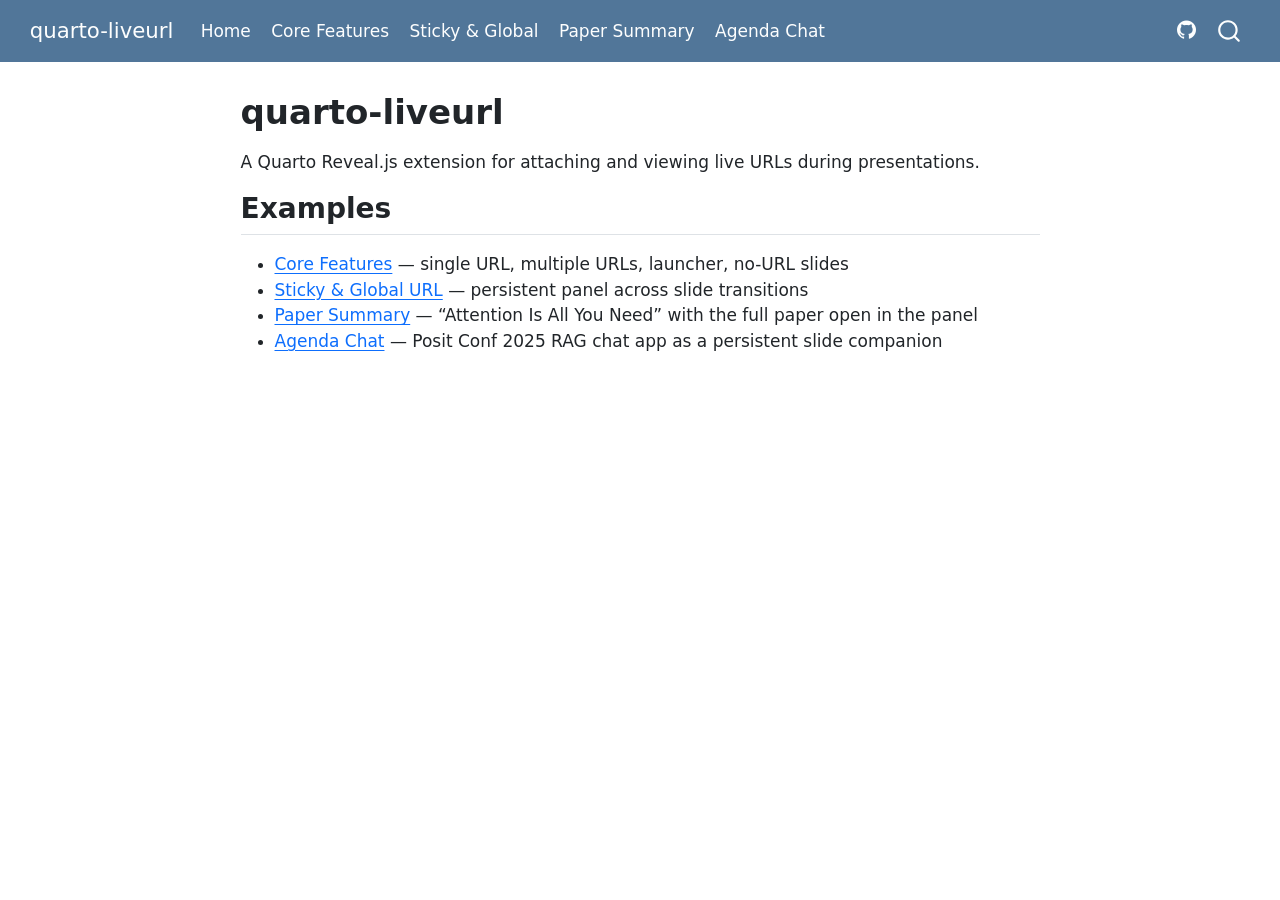
<file: index.html>
<!DOCTYPE html>
<html xmlns="http://www.w3.org/1999/xhtml" lang="en" xml:lang="en"><head>

<meta charset="utf-8">
<meta name="generator" content="quarto-1.7.25">

<meta name="viewport" content="width=device-width, initial-scale=1.0, user-scalable=yes">


<title>quarto-liveurl</title>
<style>
code{white-space: pre-wrap;}
span.smallcaps{font-variant: small-caps;}
div.columns{display: flex; gap: min(4vw, 1.5em);}
div.column{flex: auto; overflow-x: auto;}
div.hanging-indent{margin-left: 1.5em; text-indent: -1.5em;}
ul.task-list{list-style: none;}
ul.task-list li input[type="checkbox"] {
  width: 0.8em;
  margin: 0 0.8em 0.2em -1em; /* quarto-specific, see https://github.com/quarto-dev/quarto-cli/issues/4556 */ 
  vertical-align: middle;
}
</style>


<script src="site_libs/quarto-nav/quarto-nav.js"></script>
<script src="site_libs/quarto-nav/headroom.min.js"></script>
<script src="site_libs/clipboard/clipboard.min.js"></script>
<script src="site_libs/quarto-search/autocomplete.umd.js"></script>
<script src="site_libs/quarto-search/fuse.min.js"></script>
<script src="site_libs/quarto-search/quarto-search.js"></script>
<meta name="quarto:offset" content="./">
<script src="site_libs/quarto-html/quarto.js" type="module"></script>
<script src="site_libs/quarto-html/tabsets/tabsets.js" type="module"></script>
<script src="site_libs/quarto-html/popper.min.js"></script>
<script src="site_libs/quarto-html/tippy.umd.min.js"></script>
<script src="site_libs/quarto-html/anchor.min.js"></script>
<link href="site_libs/quarto-html/tippy.css" rel="stylesheet">
<link href="site_libs/quarto-html/quarto-syntax-highlighting-fe31d7bd2deb2a321418d01dba375a64.css" rel="stylesheet" id="quarto-text-highlighting-styles">
<script src="site_libs/bootstrap/bootstrap.min.js"></script>
<link href="site_libs/bootstrap/bootstrap-icons.css" rel="stylesheet">
<link href="site_libs/bootstrap/bootstrap-a14e3238c51140e99ccc48519b6ed9ce.min.css" rel="stylesheet" append-hash="true" id="quarto-bootstrap" data-mode="light">
<script id="quarto-search-options" type="application/json">{
  "location": "navbar",
  "copy-button": false,
  "collapse-after": 3,
  "panel-placement": "end",
  "type": "overlay",
  "limit": 50,
  "keyboard-shortcut": [
    "f",
    "/",
    "s"
  ],
  "show-item-context": false,
  "language": {
    "search-no-results-text": "No results",
    "search-matching-documents-text": "matching documents",
    "search-copy-link-title": "Copy link to search",
    "search-hide-matches-text": "Hide additional matches",
    "search-more-match-text": "more match in this document",
    "search-more-matches-text": "more matches in this document",
    "search-clear-button-title": "Clear",
    "search-text-placeholder": "",
    "search-detached-cancel-button-title": "Cancel",
    "search-submit-button-title": "Submit",
    "search-label": "Search"
  }
}</script>


</head>

<body class="nav-fixed fullcontent quarto-light">

<div id="quarto-search-results"></div>
  <header id="quarto-header" class="headroom fixed-top">
    <nav class="navbar navbar-expand-lg " data-bs-theme="dark">
      <div class="navbar-container container-fluid">
      <div class="navbar-brand-container mx-auto">
    <a class="navbar-brand" href="./index.html">
    <span class="navbar-title">quarto-liveurl</span>
    </a>
  </div>
            <div id="quarto-search" class="" title="Search"></div>
          <button class="navbar-toggler" type="button" data-bs-toggle="collapse" data-bs-target="#navbarCollapse" aria-controls="navbarCollapse" role="menu" aria-expanded="false" aria-label="Toggle navigation" onclick="if (window.quartoToggleHeadroom) { window.quartoToggleHeadroom(); }">
  <span class="navbar-toggler-icon"></span>
</button>
          <div class="collapse navbar-collapse" id="navbarCollapse">
            <ul class="navbar-nav navbar-nav-scroll me-auto">
  <li class="nav-item">
    <a class="nav-link active" href="./index.html" aria-current="page"> 
<span class="menu-text">Home</span></a>
  </li>  
  <li class="nav-item">
    <a class="nav-link" href="./example.html"> 
<span class="menu-text">Core Features</span></a>
  </li>  
  <li class="nav-item">
    <a class="nav-link" href="./example-sticky.html"> 
<span class="menu-text">Sticky &amp; Global</span></a>
  </li>  
  <li class="nav-item">
    <a class="nav-link" href="./example-paper.html"> 
<span class="menu-text">Paper Summary</span></a>
  </li>  
  <li class="nav-item">
    <a class="nav-link" href="./example-chat.html"> 
<span class="menu-text">Agenda Chat</span></a>
  </li>  
</ul>
            <ul class="navbar-nav navbar-nav-scroll ms-auto">
  <li class="nav-item compact">
    <a class="nav-link" href="https://github.com/parmsam/quarto-liveurl"> <i class="bi bi-github" role="img" aria-label="GitHub">
</i> 
<span class="menu-text"></span></a>
  </li>  
</ul>
          </div> <!-- /navcollapse -->
            <div class="quarto-navbar-tools">
</div>
      </div> <!-- /container-fluid -->
    </nav>
</header>
<!-- content -->
<div id="quarto-content" class="quarto-container page-columns page-rows-contents page-layout-article page-navbar">
<!-- sidebar -->
<!-- margin-sidebar -->
    
<!-- main -->
<main class="content" id="quarto-document-content">

<header id="title-block-header" class="quarto-title-block default">
<div class="quarto-title">
<h1 class="title">quarto-liveurl</h1>
</div>



<div class="quarto-title-meta">

    
  
    
  </div>
  


</header>


<p>A Quarto Reveal.js extension for attaching and viewing live URLs during presentations.</p>
<section id="examples" class="level2">
<h2 class="anchored" data-anchor-id="examples">Examples</h2>
<ul>
<li><a href="example.html" target="_blank" rel="noopener noreferrer">Core Features</a> — single URL, multiple URLs, launcher, no-URL slides</li>
<li><a href="example-sticky.html" target="_blank" rel="noopener noreferrer">Sticky &amp; Global URL</a> — persistent panel across slide transitions</li>
<li><a href="example-paper.html" target="_blank" rel="noopener noreferrer">Paper Summary</a> — “Attention Is All You Need” with the full paper open in the panel</li>
<li><a href="example-chat.html" target="_blank" rel="noopener noreferrer">Agenda Chat</a> — Posit Conf 2025 RAG chat app as a persistent slide companion</li>
</ul>


</section>

</main> <!-- /main -->
<script id="quarto-html-after-body" type="application/javascript">
  window.document.addEventListener("DOMContentLoaded", function (event) {
    const icon = "";
    const anchorJS = new window.AnchorJS();
    anchorJS.options = {
      placement: 'right',
      icon: icon
    };
    anchorJS.add('.anchored');
    const isCodeAnnotation = (el) => {
      for (const clz of el.classList) {
        if (clz.startsWith('code-annotation-')) {                     
          return true;
        }
      }
      return false;
    }
    const onCopySuccess = function(e) {
      // button target
      const button = e.trigger;
      // don't keep focus
      button.blur();
      // flash "checked"
      button.classList.add('code-copy-button-checked');
      var currentTitle = button.getAttribute("title");
      button.setAttribute("title", "Copied!");
      let tooltip;
      if (window.bootstrap) {
        button.setAttribute("data-bs-toggle", "tooltip");
        button.setAttribute("data-bs-placement", "left");
        button.setAttribute("data-bs-title", "Copied!");
        tooltip = new bootstrap.Tooltip(button, 
          { trigger: "manual", 
            customClass: "code-copy-button-tooltip",
            offset: [0, -8]});
        tooltip.show();    
      }
      setTimeout(function() {
        if (tooltip) {
          tooltip.hide();
          button.removeAttribute("data-bs-title");
          button.removeAttribute("data-bs-toggle");
          button.removeAttribute("data-bs-placement");
        }
        button.setAttribute("title", currentTitle);
        button.classList.remove('code-copy-button-checked');
      }, 1000);
      // clear code selection
      e.clearSelection();
    }
    const getTextToCopy = function(trigger) {
        const codeEl = trigger.previousElementSibling.cloneNode(true);
        for (const childEl of codeEl.children) {
          if (isCodeAnnotation(childEl)) {
            childEl.remove();
          }
        }
        return codeEl.innerText;
    }
    const clipboard = new window.ClipboardJS('.code-copy-button:not([data-in-quarto-modal])', {
      text: getTextToCopy
    });
    clipboard.on('success', onCopySuccess);
    if (window.document.getElementById('quarto-embedded-source-code-modal')) {
      const clipboardModal = new window.ClipboardJS('.code-copy-button[data-in-quarto-modal]', {
        text: getTextToCopy,
        container: window.document.getElementById('quarto-embedded-source-code-modal')
      });
      clipboardModal.on('success', onCopySuccess);
    }
      var localhostRegex = new RegExp(/^(?:http|https):\/\/localhost\:?[0-9]*\//);
      var mailtoRegex = new RegExp(/^mailto:/);
        var filterRegex = new RegExp("https:\/\/parmsam\.github\.io\/quarto-liveurl\/");
      var isInternal = (href) => {
          return filterRegex.test(href) || localhostRegex.test(href) || mailtoRegex.test(href);
      }
      // Inspect non-navigation links and adorn them if external
     var links = window.document.querySelectorAll('a[href]:not(.nav-link):not(.navbar-brand):not(.toc-action):not(.sidebar-link):not(.sidebar-item-toggle):not(.pagination-link):not(.no-external):not([aria-hidden]):not(.dropdown-item):not(.quarto-navigation-tool):not(.about-link)');
      for (var i=0; i<links.length; i++) {
        const link = links[i];
        if (!isInternal(link.href)) {
          // undo the damage that might have been done by quarto-nav.js in the case of
          // links that we want to consider external
          if (link.dataset.originalHref !== undefined) {
            link.href = link.dataset.originalHref;
          }
        }
      }
    function tippyHover(el, contentFn, onTriggerFn, onUntriggerFn) {
      const config = {
        allowHTML: true,
        maxWidth: 500,
        delay: 100,
        arrow: false,
        appendTo: function(el) {
            return el.parentElement;
        },
        interactive: true,
        interactiveBorder: 10,
        theme: 'quarto',
        placement: 'bottom-start',
      };
      if (contentFn) {
        config.content = contentFn;
      }
      if (onTriggerFn) {
        config.onTrigger = onTriggerFn;
      }
      if (onUntriggerFn) {
        config.onUntrigger = onUntriggerFn;
      }
      window.tippy(el, config); 
    }
    const noterefs = window.document.querySelectorAll('a[role="doc-noteref"]');
    for (var i=0; i<noterefs.length; i++) {
      const ref = noterefs[i];
      tippyHover(ref, function() {
        // use id or data attribute instead here
        let href = ref.getAttribute('data-footnote-href') || ref.getAttribute('href');
        try { href = new URL(href).hash; } catch {}
        const id = href.replace(/^#\/?/, "");
        const note = window.document.getElementById(id);
        if (note) {
          return note.innerHTML;
        } else {
          return "";
        }
      });
    }
    const xrefs = window.document.querySelectorAll('a.quarto-xref');
    const processXRef = (id, note) => {
      // Strip column container classes
      const stripColumnClz = (el) => {
        el.classList.remove("page-full", "page-columns");
        if (el.children) {
          for (const child of el.children) {
            stripColumnClz(child);
          }
        }
      }
      stripColumnClz(note)
      if (id === null || id.startsWith('sec-')) {
        // Special case sections, only their first couple elements
        const container = document.createElement("div");
        if (note.children && note.children.length > 2) {
          container.appendChild(note.children[0].cloneNode(true));
          for (let i = 1; i < note.children.length; i++) {
            const child = note.children[i];
            if (child.tagName === "P" && child.innerText === "") {
              continue;
            } else {
              container.appendChild(child.cloneNode(true));
              break;
            }
          }
          if (window.Quarto?.typesetMath) {
            window.Quarto.typesetMath(container);
          }
          return container.innerHTML
        } else {
          if (window.Quarto?.typesetMath) {
            window.Quarto.typesetMath(note);
          }
          return note.innerHTML;
        }
      } else {
        // Remove any anchor links if they are present
        const anchorLink = note.querySelector('a.anchorjs-link');
        if (anchorLink) {
          anchorLink.remove();
        }
        if (window.Quarto?.typesetMath) {
          window.Quarto.typesetMath(note);
        }
        if (note.classList.contains("callout")) {
          return note.outerHTML;
        } else {
          return note.innerHTML;
        }
      }
    }
    for (var i=0; i<xrefs.length; i++) {
      const xref = xrefs[i];
      tippyHover(xref, undefined, function(instance) {
        instance.disable();
        let url = xref.getAttribute('href');
        let hash = undefined; 
        if (url.startsWith('#')) {
          hash = url;
        } else {
          try { hash = new URL(url).hash; } catch {}
        }
        if (hash) {
          const id = hash.replace(/^#\/?/, "");
          const note = window.document.getElementById(id);
          if (note !== null) {
            try {
              const html = processXRef(id, note.cloneNode(true));
              instance.setContent(html);
            } finally {
              instance.enable();
              instance.show();
            }
          } else {
            // See if we can fetch this
            fetch(url.split('#')[0])
            .then(res => res.text())
            .then(html => {
              const parser = new DOMParser();
              const htmlDoc = parser.parseFromString(html, "text/html");
              const note = htmlDoc.getElementById(id);
              if (note !== null) {
                const html = processXRef(id, note);
                instance.setContent(html);
              } 
            }).finally(() => {
              instance.enable();
              instance.show();
            });
          }
        } else {
          // See if we can fetch a full url (with no hash to target)
          // This is a special case and we should probably do some content thinning / targeting
          fetch(url)
          .then(res => res.text())
          .then(html => {
            const parser = new DOMParser();
            const htmlDoc = parser.parseFromString(html, "text/html");
            const note = htmlDoc.querySelector('main.content');
            if (note !== null) {
              // This should only happen for chapter cross references
              // (since there is no id in the URL)
              // remove the first header
              if (note.children.length > 0 && note.children[0].tagName === "HEADER") {
                note.children[0].remove();
              }
              const html = processXRef(null, note);
              instance.setContent(html);
            } 
          }).finally(() => {
            instance.enable();
            instance.show();
          });
        }
      }, function(instance) {
      });
    }
        let selectedAnnoteEl;
        const selectorForAnnotation = ( cell, annotation) => {
          let cellAttr = 'data-code-cell="' + cell + '"';
          let lineAttr = 'data-code-annotation="' +  annotation + '"';
          const selector = 'span[' + cellAttr + '][' + lineAttr + ']';
          return selector;
        }
        const selectCodeLines = (annoteEl) => {
          const doc = window.document;
          const targetCell = annoteEl.getAttribute("data-target-cell");
          const targetAnnotation = annoteEl.getAttribute("data-target-annotation");
          const annoteSpan = window.document.querySelector(selectorForAnnotation(targetCell, targetAnnotation));
          const lines = annoteSpan.getAttribute("data-code-lines").split(",");
          const lineIds = lines.map((line) => {
            return targetCell + "-" + line;
          })
          let top = null;
          let height = null;
          let parent = null;
          if (lineIds.length > 0) {
              //compute the position of the single el (top and bottom and make a div)
              const el = window.document.getElementById(lineIds[0]);
              top = el.offsetTop;
              height = el.offsetHeight;
              parent = el.parentElement.parentElement;
            if (lineIds.length > 1) {
              const lastEl = window.document.getElementById(lineIds[lineIds.length - 1]);
              const bottom = lastEl.offsetTop + lastEl.offsetHeight;
              height = bottom - top;
            }
            if (top !== null && height !== null && parent !== null) {
              // cook up a div (if necessary) and position it 
              let div = window.document.getElementById("code-annotation-line-highlight");
              if (div === null) {
                div = window.document.createElement("div");
                div.setAttribute("id", "code-annotation-line-highlight");
                div.style.position = 'absolute';
                parent.appendChild(div);
              }
              div.style.top = top - 2 + "px";
              div.style.height = height + 4 + "px";
              div.style.left = 0;
              let gutterDiv = window.document.getElementById("code-annotation-line-highlight-gutter");
              if (gutterDiv === null) {
                gutterDiv = window.document.createElement("div");
                gutterDiv.setAttribute("id", "code-annotation-line-highlight-gutter");
                gutterDiv.style.position = 'absolute';
                const codeCell = window.document.getElementById(targetCell);
                const gutter = codeCell.querySelector('.code-annotation-gutter');
                gutter.appendChild(gutterDiv);
              }
              gutterDiv.style.top = top - 2 + "px";
              gutterDiv.style.height = height + 4 + "px";
            }
            selectedAnnoteEl = annoteEl;
          }
        };
        const unselectCodeLines = () => {
          const elementsIds = ["code-annotation-line-highlight", "code-annotation-line-highlight-gutter"];
          elementsIds.forEach((elId) => {
            const div = window.document.getElementById(elId);
            if (div) {
              div.remove();
            }
          });
          selectedAnnoteEl = undefined;
        };
          // Handle positioning of the toggle
      window.addEventListener(
        "resize",
        throttle(() => {
          elRect = undefined;
          if (selectedAnnoteEl) {
            selectCodeLines(selectedAnnoteEl);
          }
        }, 10)
      );
      function throttle(fn, ms) {
      let throttle = false;
      let timer;
        return (...args) => {
          if(!throttle) { // first call gets through
              fn.apply(this, args);
              throttle = true;
          } else { // all the others get throttled
              if(timer) clearTimeout(timer); // cancel #2
              timer = setTimeout(() => {
                fn.apply(this, args);
                timer = throttle = false;
              }, ms);
          }
        };
      }
        // Attach click handler to the DT
        const annoteDls = window.document.querySelectorAll('dt[data-target-cell]');
        for (const annoteDlNode of annoteDls) {
          annoteDlNode.addEventListener('click', (event) => {
            const clickedEl = event.target;
            if (clickedEl !== selectedAnnoteEl) {
              unselectCodeLines();
              const activeEl = window.document.querySelector('dt[data-target-cell].code-annotation-active');
              if (activeEl) {
                activeEl.classList.remove('code-annotation-active');
              }
              selectCodeLines(clickedEl);
              clickedEl.classList.add('code-annotation-active');
            } else {
              // Unselect the line
              unselectCodeLines();
              clickedEl.classList.remove('code-annotation-active');
            }
          });
        }
    const findCites = (el) => {
      const parentEl = el.parentElement;
      if (parentEl) {
        const cites = parentEl.dataset.cites;
        if (cites) {
          return {
            el,
            cites: cites.split(' ')
          };
        } else {
          return findCites(el.parentElement)
        }
      } else {
        return undefined;
      }
    };
    var bibliorefs = window.document.querySelectorAll('a[role="doc-biblioref"]');
    for (var i=0; i<bibliorefs.length; i++) {
      const ref = bibliorefs[i];
      const citeInfo = findCites(ref);
      if (citeInfo) {
        tippyHover(citeInfo.el, function() {
          var popup = window.document.createElement('div');
          citeInfo.cites.forEach(function(cite) {
            var citeDiv = window.document.createElement('div');
            citeDiv.classList.add('hanging-indent');
            citeDiv.classList.add('csl-entry');
            var biblioDiv = window.document.getElementById('ref-' + cite);
            if (biblioDiv) {
              citeDiv.innerHTML = biblioDiv.innerHTML;
            }
            popup.appendChild(citeDiv);
          });
          return popup.innerHTML;
        });
      }
    }
  });
  </script>
</div> <!-- /content -->




</body></html>
</file>
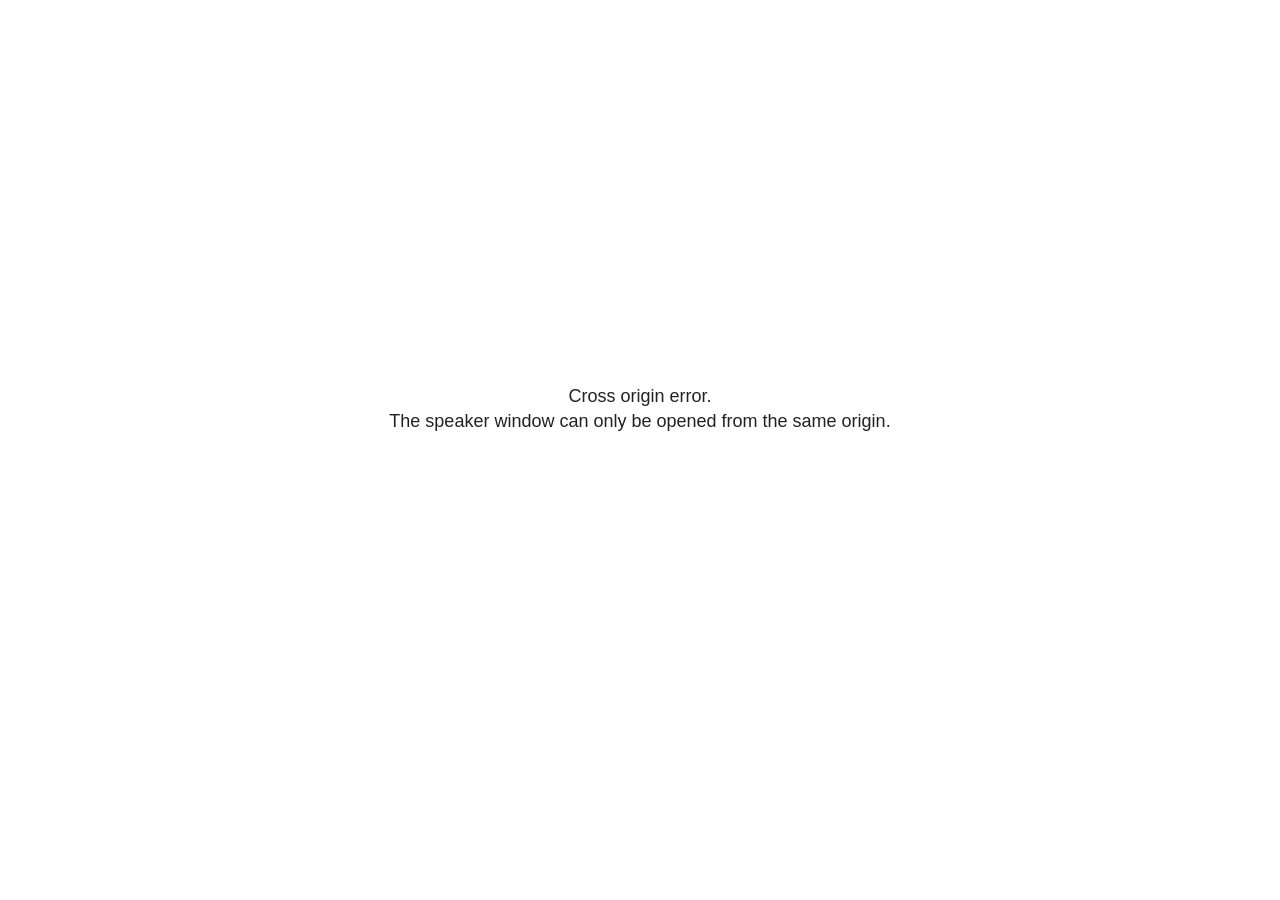
<file: site_libs/revealjs/plugin/notes/speaker-view.html>
<!--
	NOTE: You need to build the notes plugin after making changes to this file.
-->
<html lang="en">
	<head>
		<meta charset="utf-8">

		<title>reveal.js - Speaker View</title>

		<style>
			body {
				font-family: Helvetica;
				font-size: 18px;
			}

			#current-slide,
			#upcoming-slide,
			#speaker-controls {
				padding: 6px;
				box-sizing: border-box;
				-moz-box-sizing: border-box;
			}

			#current-slide iframe,
			#upcoming-slide iframe {
				width: 100%;
				height: 100%;
				border: 1px solid #ddd;
			}

			#current-slide .label,
			#upcoming-slide .label {
				position: absolute;
				top: 10px;
				left: 10px;
				z-index: 2;
			}

			#connection-status {
				position: absolute;
				top: 0;
				left: 0;
				width: 100%;
				height: 100%;
				z-index: 20;
				padding: 30% 20% 20% 20%;
				font-size: 18px;
				color: #222;
				background: #fff;
				text-align: center;
				box-sizing: border-box;
				line-height: 1.4;
			}

			.overlay-element {
				height: 34px;
				line-height: 34px;
				padding: 0 10px;
				text-shadow: none;
				background: rgba( 220, 220, 220, 0.8 );
				color: #222;
				font-size: 14px;
			}

			.overlay-element.interactive:hover {
				background: rgba( 220, 220, 220, 1 );
			}

			#current-slide {
				position: absolute;
				width: 60%;
				height: 100%;
				top: 0;
				left: 0;
				padding-right: 0;
			}

			#upcoming-slide {
				position: absolute;
				width: 40%;
				height: 40%;
				right: 0;
				top: 0;
			}

			/* Speaker controls */
			#speaker-controls {
				position: absolute;
				top: 40%;
				right: 0;
				width: 40%;
				height: 60%;
				overflow: auto;
				font-size: 18px;
			}

				.speaker-controls-time.hidden,
				.speaker-controls-notes.hidden {
					display: none;
				}

				.speaker-controls-time .label,
				.speaker-controls-pace .label,
				.speaker-controls-notes .label {
					text-transform: uppercase;
					font-weight: normal;
					font-size: 0.66em;
					color: #666;
					margin: 0;
				}

				.speaker-controls-time, .speaker-controls-pace {
					border-bottom: 1px solid rgba( 200, 200, 200, 0.5 );
					margin-bottom: 10px;
					padding: 10px 16px;
					padding-bottom: 20px;
					cursor: pointer;
				}

				.speaker-controls-time .reset-button {
					opacity: 0;
					float: right;
					color: #666;
					text-decoration: none;
				}
				.speaker-controls-time:hover .reset-button {
					opacity: 1;
				}

				.speaker-controls-time .timer,
				.speaker-controls-time .clock {
					width: 50%;
				}

				.speaker-controls-time .timer,
				.speaker-controls-time .clock,
				.speaker-controls-time .pacing .hours-value,
				.speaker-controls-time .pacing .minutes-value,
				.speaker-controls-time .pacing .seconds-value {
					font-size: 1.9em;
				}

				.speaker-controls-time .timer {
					float: left;
				}

				.speaker-controls-time .clock {
					float: right;
					text-align: right;
				}

				.speaker-controls-time span.mute {
					opacity: 0.3;
				}

				.speaker-controls-time .pacing-title {
					margin-top: 5px;
				}

				.speaker-controls-time .pacing.ahead {
					color: blue;
				}

				.speaker-controls-time .pacing.on-track {
					color: green;
				}

				.speaker-controls-time .pacing.behind {
					color: red;
				}

				.speaker-controls-notes {
					padding: 10px 16px;
				}

				.speaker-controls-notes .value {
					margin-top: 5px;
					line-height: 1.4;
					font-size: 1.2em;
				}

			/* Layout selector */
			#speaker-layout {
				position: absolute;
				top: 10px;
				right: 10px;
				color: #222;
				z-index: 10;
			}
				#speaker-layout select {
					position: absolute;
					width: 100%;
					height: 100%;
					top: 0;
					left: 0;
					border: 0;
					box-shadow: 0;
					cursor: pointer;
					opacity: 0;

					font-size: 1em;
					background-color: transparent;

					-moz-appearance: none;
					-webkit-appearance: none;
					-webkit-tap-highlight-color: rgba(0, 0, 0, 0);
				}

				#speaker-layout select:focus {
					outline: none;
					box-shadow: none;
				}

			.clear {
				clear: both;
			}

			/* Speaker layout: Wide */
			body[data-speaker-layout="wide"] #current-slide,
			body[data-speaker-layout="wide"] #upcoming-slide {
				width: 50%;
				height: 45%;
				padding: 6px;
			}

			body[data-speaker-layout="wide"] #current-slide {
				top: 0;
				left: 0;
			}

			body[data-speaker-layout="wide"] #upcoming-slide {
				top: 0;
				left: 50%;
			}

			body[data-speaker-layout="wide"] #speaker-controls {
				top: 45%;
				left: 0;
				width: 100%;
				height: 50%;
				font-size: 1.25em;
			}

			/* Speaker layout: Tall */
			body[data-speaker-layout="tall"] #current-slide,
			body[data-speaker-layout="tall"] #upcoming-slide {
				width: 45%;
				height: 50%;
				padding: 6px;
			}

			body[data-speaker-layout="tall"] #current-slide {
				top: 0;
				left: 0;
			}

			body[data-speaker-layout="tall"] #upcoming-slide {
				top: 50%;
				left: 0;
			}

			body[data-speaker-layout="tall"] #speaker-controls {
				padding-top: 40px;
				top: 0;
				left: 45%;
				width: 55%;
				height: 100%;
				font-size: 1.25em;
			}

			/* Speaker layout: Notes only */
			body[data-speaker-layout="notes-only"] #current-slide,
			body[data-speaker-layout="notes-only"] #upcoming-slide {
				display: none;
			}

			body[data-speaker-layout="notes-only"] #speaker-controls {
				padding-top: 40px;
				top: 0;
				left: 0;
				width: 100%;
				height: 100%;
				font-size: 1.25em;
			}

			@media screen and (max-width: 1080px) {
				body[data-speaker-layout="default"] #speaker-controls {
					font-size: 16px;
				}
			}

			@media screen and (max-width: 900px) {
				body[data-speaker-layout="default"] #speaker-controls {
					font-size: 14px;
				}
			}

			@media screen and (max-width: 800px) {
				body[data-speaker-layout="default"] #speaker-controls {
					font-size: 12px;
				}
			}

		</style>
	</head>

	<body>

		<div id="connection-status">Loading speaker view...</div>

		<div id="current-slide"></div>
		<div id="upcoming-slide"><span class="overlay-element label">Upcoming</span></div>
		<div id="speaker-controls">
			<div class="speaker-controls-time">
				<h4 class="label">Time <span class="reset-button">Click to Reset</span></h4>
				<div class="clock">
					<span class="clock-value">0:00 AM</span>
				</div>
				<div class="timer">
					<span class="hours-value">00</span><span class="minutes-value">:00</span><span class="seconds-value">:00</span>
				</div>
				<div class="clear"></div>

				<h4 class="label pacing-title" style="display: none">Pacing – Time to finish current slide</h4>
				<div class="pacing" style="display: none">
					<span class="hours-value">00</span><span class="minutes-value">:00</span><span class="seconds-value">:00</span>
				</div>
			</div>

			<div class="speaker-controls-notes hidden">
				<h4 class="label">Notes</h4>
				<div class="value"></div>
			</div>
		</div>
		<div id="speaker-layout" class="overlay-element interactive">
			<span class="speaker-layout-label"></span>
			<select class="speaker-layout-dropdown"></select>
		</div>

		<script>

			(function() {

				var notes,
					notesValue,
					currentState,
					currentSlide,
					upcomingSlide,
					layoutLabel,
					layoutDropdown,
					pendingCalls = {},
					lastRevealApiCallId = 0,
					connected = false

				var connectionStatus = document.querySelector( '#connection-status' );

				var SPEAKER_LAYOUTS = {
					'default': 'Default',
					'wide': 'Wide',
					'tall': 'Tall',
					'notes-only': 'Notes only'
				};

				setupLayout();

				let openerOrigin;

				try {
					openerOrigin = window.opener.location.origin;
				}
				catch ( error ) { console.warn( error ) }

				// In order to prevent XSS, the speaker view will only run if its
				// opener has the same origin as itself
				if( window.location.origin !== openerOrigin ) {
					connectionStatus.innerHTML = 'Cross origin error.<br>The speaker window can only be opened from the same origin.';
					return;
				}

				var connectionTimeout = setTimeout( function() {
					connectionStatus.innerHTML = 'Error connecting to main window.<br>Please try closing and reopening the speaker view.';
				}, 5000 );

				window.addEventListener( 'message', function( event ) {

					// Validate the origin of all messages to avoid parsing messages
					// that aren't meant for us. Ignore when running off file:// so
					// that the speaker view continues to work without a web server.
					if( window.location.origin !== event.origin && window.location.origin !== 'file://' ) {
						return
					}

					clearTimeout( connectionTimeout );
					connectionStatus.style.display = 'none';

					var data = JSON.parse( event.data );

					// The overview mode is only useful to the reveal.js instance
					// where navigation occurs so we don't sync it
					if( data.state ) delete data.state.overview;

					// Messages sent by the notes plugin inside of the main window
					if( data && data.namespace === 'reveal-notes' ) {
						if( data.type === 'connect' ) {
							handleConnectMessage( data );
						}
						else if( data.type === 'state' ) {
							handleStateMessage( data );
						}
						else if( data.type === 'return' ) {
							pendingCalls[data.callId](data.result);
							delete pendingCalls[data.callId];
						}
					}
					// Messages sent by the reveal.js inside of the current slide preview
					else if( data && data.namespace === 'reveal' ) {
						if( /ready/.test( data.eventName ) ) {
							// Send a message back to notify that the handshake is complete
							window.opener.postMessage( JSON.stringify({ namespace: 'reveal-notes', type: 'connected'} ), '*' );
						}
						else if( /slidechanged|fragmentshown|fragmenthidden|paused|resumed/.test( data.eventName ) && currentState !== JSON.stringify( data.state ) ) {

							dispatchStateToMainWindow( data.state );

						}
					}

				} );

				/**
				 * Updates the presentation in the main window to match the state
				 * of the presentation in the notes window.
				 */
				const dispatchStateToMainWindow = debounce(( state ) => {
					window.opener.postMessage( JSON.stringify({ method: 'setState', args: [ state ]} ), '*' );
				}, 500);

				/**
				 * Asynchronously calls the Reveal.js API of the main frame.
				 */
				function callRevealApi( methodName, methodArguments, callback ) {

					var callId = ++lastRevealApiCallId;
					pendingCalls[callId] = callback;
					window.opener.postMessage( JSON.stringify( {
						namespace: 'reveal-notes',
						type: 'call',
						callId: callId,
						methodName: methodName,
						arguments: methodArguments
					} ), '*' );

				}

				/**
				 * Called when the main window is trying to establish a
				 * connection.
				 */
				function handleConnectMessage( data ) {

					if( connected === false ) {
						connected = true;

						setupIframes( data );
						setupKeyboard();
						setupNotes();
						setupTimer();
						setupHeartbeat();
					}

				}

				/**
				 * Called when the main window sends an updated state.
				 */
				function handleStateMessage( data ) {

					// Store the most recently set state to avoid circular loops
					// applying the same state
					currentState = JSON.stringify( data.state );

					// No need for updating the notes in case of fragment changes
					if ( data.notes ) {
						notes.classList.remove( 'hidden' );
						notesValue.style.whiteSpace = data.whitespace;
						if( data.markdown ) {
							notesValue.innerHTML = marked( data.notes );
						}
						else {
							notesValue.innerHTML = data.notes;
						}
					}
					else {
						notes.classList.add( 'hidden' );
					}

					// Update the note slides
					currentSlide.contentWindow.postMessage( JSON.stringify({ method: 'setState', args: [ data.state ] }), '*' );
					upcomingSlide.contentWindow.postMessage( JSON.stringify({ method: 'setState', args: [ data.state ] }), '*' );
					upcomingSlide.contentWindow.postMessage( JSON.stringify({ method: 'next' }), '*' );

				}

				// Limit to max one state update per X ms
				handleStateMessage = debounce( handleStateMessage, 200 );

				/**
				 * Forward keyboard events to the current slide window.
				 * This enables keyboard events to work even if focus
				 * isn't set on the current slide iframe.
				 *
				 * Block F5 default handling, it reloads and disconnects
				 * the speaker notes window.
				 */
				function setupKeyboard() {

					document.addEventListener( 'keydown', function( event ) {
						if( event.keyCode === 116 || ( event.metaKey && event.keyCode === 82 ) ) {
							event.preventDefault();
							return false;
						}
						currentSlide.contentWindow.postMessage( JSON.stringify({ method: 'triggerKey', args: [ event.keyCode ] }), '*' );
					} );

				}

				/**
				 * Creates the preview iframes.
				 */
				function setupIframes( data ) {

					var params = [
						'receiver',
						'progress=false',
						'history=false',
						'transition=none',
						'autoSlide=0',
						'backgroundTransition=none'
					].join( '&' );

					var urlSeparator = /\?/.test(data.url) ? '&' : '?';
					var hash = '#/' + data.state.indexh + '/' + data.state.indexv;
					var currentURL = data.url + urlSeparator + params + '&scrollActivationWidth=false&postMessageEvents=true' + hash;
					var upcomingURL = data.url + urlSeparator + params + '&scrollActivationWidth=false&controls=false' + hash;

					currentSlide = document.createElement( 'iframe' );
					currentSlide.setAttribute( 'width', 1280 );
					currentSlide.setAttribute( 'height', 1024 );
					currentSlide.setAttribute( 'src', currentURL );
					document.querySelector( '#current-slide' ).appendChild( currentSlide );

					upcomingSlide = document.createElement( 'iframe' );
					upcomingSlide.setAttribute( 'width', 640 );
					upcomingSlide.setAttribute( 'height', 512 );
					upcomingSlide.setAttribute( 'src', upcomingURL );
					document.querySelector( '#upcoming-slide' ).appendChild( upcomingSlide );

				}

				/**
				 * Setup the notes UI.
				 */
				function setupNotes() {

					notes = document.querySelector( '.speaker-controls-notes' );
					notesValue = document.querySelector( '.speaker-controls-notes .value' );

				}

				/**
				 * We send out a heartbeat at all times to ensure we can
				 * reconnect with the main presentation window after reloads.
				 */
				function setupHeartbeat() {

					setInterval( () => {
						window.opener.postMessage( JSON.stringify({ namespace: 'reveal-notes', type: 'heartbeat'} ), '*' );
					}, 1000 );

				}

				function getTimings( callback ) {

					callRevealApi( 'getSlidesAttributes', [], function ( slideAttributes ) {
						callRevealApi( 'getConfig', [], function ( config ) {
							var totalTime = config.totalTime;
							var minTimePerSlide = config.minimumTimePerSlide || 0;
							var defaultTiming = config.defaultTiming;
							if ((defaultTiming == null) && (totalTime == null)) {
								callback(null);
								return;
							}
							// Setting totalTime overrides defaultTiming
							if (totalTime) {
								defaultTiming = 0;
							}
							var timings = [];
							for ( var i in slideAttributes ) {
								var slide = slideAttributes[ i ];
								var timing = defaultTiming;
								if( slide.hasOwnProperty( 'data-timing' )) {
									var t = slide[ 'data-timing' ];
									timing = parseInt(t);
									if( isNaN(timing) ) {
										console.warn("Could not parse timing '" + t + "' of slide " + i + "; using default of " + defaultTiming);
										timing = defaultTiming;
									}
								}
								timings.push(timing);
							}
							if ( totalTime ) {
								// After we've allocated time to individual slides, we summarize it and
								// subtract it from the total time
								var remainingTime = totalTime - timings.reduce( function(a, b) { return a + b; }, 0 );
								// The remaining time is divided by the number of slides that have 0 seconds
								// allocated at the moment, giving the average time-per-slide on the remaining slides
								var remainingSlides = (timings.filter( function(x) { return x == 0 }) ).length
								var timePerSlide = Math.round( remainingTime / remainingSlides, 0 )
								// And now we replace every zero-value timing with that average
								timings = timings.map( function(x) { return (x==0 ? timePerSlide : x) } );
							}
							var slidesUnderMinimum = timings.filter( function(x) { return (x < minTimePerSlide) } ).length
							if ( slidesUnderMinimum ) {
								message = "The pacing time for " + slidesUnderMinimum + " slide(s) is under the configured minimum of " + minTimePerSlide + " seconds. Check the data-timing attribute on individual slides, or consider increasing the totalTime or minimumTimePerSlide configuration options (or removing some slides).";
								alert(message);
							}
							callback( timings );
						} );
					} );

				}

				/**
				 * Return the number of seconds allocated for presenting
				 * all slides up to and including this one.
				 */
				function getTimeAllocated( timings, callback ) {

					callRevealApi( 'getSlidePastCount', [], function ( currentSlide ) {
						var allocated = 0;
						for (var i in timings.slice(0, currentSlide + 1)) {
							allocated += timings[i];
						}
						callback( allocated );
					} );

				}

				/**
				 * Create the timer and clock and start updating them
				 * at an interval.
				 */
				function setupTimer() {

					var start = new Date(),
					timeEl = document.querySelector( '.speaker-controls-time' ),
					clockEl = timeEl.querySelector( '.clock-value' ),
					hoursEl = timeEl.querySelector( '.hours-value' ),
					minutesEl = timeEl.querySelector( '.minutes-value' ),
					secondsEl = timeEl.querySelector( '.seconds-value' ),
					pacingTitleEl = timeEl.querySelector( '.pacing-title' ),
					pacingEl = timeEl.querySelector( '.pacing' ),
					pacingHoursEl = pacingEl.querySelector( '.hours-value' ),
					pacingMinutesEl = pacingEl.querySelector( '.minutes-value' ),
					pacingSecondsEl = pacingEl.querySelector( '.seconds-value' );

					var timings = null;
					getTimings( function ( _timings ) {

						timings = _timings;
						if (_timings !== null) {
							pacingTitleEl.style.removeProperty('display');
							pacingEl.style.removeProperty('display');
						}

						// Update once directly
						_updateTimer();

						// Then update every second
						setInterval( _updateTimer, 1000 );

					} );


					function _resetTimer() {

						if (timings == null) {
							start = new Date();
							_updateTimer();
						}
						else {
							// Reset timer to beginning of current slide
							getTimeAllocated( timings, function ( slideEndTimingSeconds ) {
								var slideEndTiming = slideEndTimingSeconds * 1000;
								callRevealApi( 'getSlidePastCount', [], function ( currentSlide ) {
									var currentSlideTiming = timings[currentSlide] * 1000;
									var previousSlidesTiming = slideEndTiming - currentSlideTiming;
									var now = new Date();
									start = new Date(now.getTime() - previousSlidesTiming);
									_updateTimer();
								} );
							} );
						}

					}

					timeEl.addEventListener( 'click', function() {
						_resetTimer();
						return false;
					} );

					function _displayTime( hrEl, minEl, secEl, time) {

						var sign = Math.sign(time) == -1 ? "-" : "";
						time = Math.abs(Math.round(time / 1000));
						var seconds = time % 60;
						var minutes = Math.floor( time / 60 ) % 60 ;
						var hours = Math.floor( time / ( 60 * 60 )) ;
						hrEl.innerHTML = sign + zeroPadInteger( hours );
						if (hours == 0) {
							hrEl.classList.add( 'mute' );
						}
						else {
							hrEl.classList.remove( 'mute' );
						}
						minEl.innerHTML = ':' + zeroPadInteger( minutes );
						if (hours == 0 && minutes == 0) {
							minEl.classList.add( 'mute' );
						}
						else {
							minEl.classList.remove( 'mute' );
						}
						secEl.innerHTML = ':' + zeroPadInteger( seconds );
					}

					function _updateTimer() {

						var diff, hours, minutes, seconds,
						now = new Date();

						diff = now.getTime() - start.getTime();

						clockEl.innerHTML = now.toLocaleTimeString( 'en-US', { hour12: true, hour: '2-digit', minute:'2-digit' } );
						_displayTime( hoursEl, minutesEl, secondsEl, diff );
						if (timings !== null) {
							_updatePacing(diff);
						}

					}

					function _updatePacing(diff) {

						getTimeAllocated( timings, function ( slideEndTimingSeconds ) {
							var slideEndTiming = slideEndTimingSeconds * 1000;

							callRevealApi( 'getSlidePastCount', [], function ( currentSlide ) {
								var currentSlideTiming = timings[currentSlide] * 1000;
								var timeLeftCurrentSlide = slideEndTiming - diff;
								if (timeLeftCurrentSlide < 0) {
									pacingEl.className = 'pacing behind';
								}
								else if (timeLeftCurrentSlide < currentSlideTiming) {
									pacingEl.className = 'pacing on-track';
								}
								else {
									pacingEl.className = 'pacing ahead';
								}
								_displayTime( pacingHoursEl, pacingMinutesEl, pacingSecondsEl, timeLeftCurrentSlide );
							} );
						} );
					}

				}

				/**
				 * Sets up the speaker view layout and layout selector.
				 */
				function setupLayout() {

					layoutDropdown = document.querySelector( '.speaker-layout-dropdown' );
					layoutLabel = document.querySelector( '.speaker-layout-label' );

					// Render the list of available layouts
					for( var id in SPEAKER_LAYOUTS ) {
						var option = document.createElement( 'option' );
						option.setAttribute( 'value', id );
						option.textContent = SPEAKER_LAYOUTS[ id ];
						layoutDropdown.appendChild( option );
					}

					// Monitor the dropdown for changes
					layoutDropdown.addEventListener( 'change', function( event ) {

						setLayout( layoutDropdown.value );

					}, false );

					// Restore any currently persisted layout
					setLayout( getLayout() );

				}

				/**
				 * Sets a new speaker view layout. The layout is persisted
				 * in local storage.
				 */
				function setLayout( value ) {

					var title = SPEAKER_LAYOUTS[ value ];

					layoutLabel.innerHTML = 'Layout' + ( title ? ( ': ' + title ) : '' );
					layoutDropdown.value = value;

					document.body.setAttribute( 'data-speaker-layout', value );

					// Persist locally
					if( supportsLocalStorage() ) {
						window.localStorage.setItem( 'reveal-speaker-layout', value );
					}

				}

				/**
				 * Returns the ID of the most recently set speaker layout
				 * or our default layout if none has been set.
				 */
				function getLayout() {

					if( supportsLocalStorage() ) {
						var layout = window.localStorage.getItem( 'reveal-speaker-layout' );
						if( layout ) {
							return layout;
						}
					}

					// Default to the first record in the layouts hash
					for( var id in SPEAKER_LAYOUTS ) {
						return id;
					}

				}

				function supportsLocalStorage() {

					try {
						localStorage.setItem('test', 'test');
						localStorage.removeItem('test');
						return true;
					}
					catch( e ) {
						return false;
					}

				}

				function zeroPadInteger( num ) {

					var str = '00' + parseInt( num );
					return str.substring( str.length - 2 );

				}

				/**
				 * Limits the frequency at which a function can be called.
				 */
				function debounce( fn, ms ) {

					var lastTime = 0,
						timeout;

					return function() {

						var args = arguments;
						var context = this;

						clearTimeout( timeout );

						var timeSinceLastCall = Date.now() - lastTime;
						if( timeSinceLastCall > ms ) {
							fn.apply( context, args );
							lastTime = Date.now();
						}
						else {
							timeout = setTimeout( function() {
								fn.apply( context, args );
								lastTime = Date.now();
							}, ms - timeSinceLastCall );
						}

					}

				}

			})();

		</script>
	</body>
</html>
</file>
<file: site_libs/quarto-html/tippy.css>
.tippy-box[data-animation=fade][data-state=hidden]{opacity:0}[data-tippy-root]{max-width:calc(100vw - 10px)}.tippy-box{position:relative;background-color:#333;color:#fff;border-radius:4px;font-size:14px;line-height:1.4;white-space:normal;outline:0;transition-property:transform,visibility,opacity}.tippy-box[data-placement^=top]>.tippy-arrow{bottom:0}.tippy-box[data-placement^=top]>.tippy-arrow:before{bottom:-7px;left:0;border-width:8px 8px 0;border-top-color:initial;transform-origin:center top}.tippy-box[data-placement^=bottom]>.tippy-arrow{top:0}.tippy-box[data-placement^=bottom]>.tippy-arrow:before{top:-7px;left:0;border-width:0 8px 8px;border-bottom-color:initial;transform-origin:center bottom}.tippy-box[data-placement^=left]>.tippy-arrow{right:0}.tippy-box[data-placement^=left]>.tippy-arrow:before{border-width:8px 0 8px 8px;border-left-color:initial;right:-7px;transform-origin:center left}.tippy-box[data-placement^=right]>.tippy-arrow{left:0}.tippy-box[data-placement^=right]>.tippy-arrow:before{left:-7px;border-width:8px 8px 8px 0;border-right-color:initial;transform-origin:center right}.tippy-box[data-inertia][data-state=visible]{transition-timing-function:cubic-bezier(.54,1.5,.38,1.11)}.tippy-arrow{width:16px;height:16px;color:#333}.tippy-arrow:before{content:"";position:absolute;border-color:transparent;border-style:solid}.tippy-content{position:relative;padding:5px 9px;z-index:1}
</file>
<file: site_libs/quarto-html/quarto-syntax-highlighting-fe31d7bd2deb2a321418d01dba375a64.css>
/* quarto syntax highlight colors */
:root {
  --quarto-hl-ot-color: #003B4F;
  --quarto-hl-at-color: #657422;
  --quarto-hl-ss-color: #20794D;
  --quarto-hl-an-color: #5E5E5E;
  --quarto-hl-fu-color: #4758AB;
  --quarto-hl-st-color: #20794D;
  --quarto-hl-cf-color: #003B4F;
  --quarto-hl-op-color: #5E5E5E;
  --quarto-hl-er-color: #AD0000;
  --quarto-hl-bn-color: #AD0000;
  --quarto-hl-al-color: #AD0000;
  --quarto-hl-va-color: #111111;
  --quarto-hl-bu-color: inherit;
  --quarto-hl-ex-color: inherit;
  --quarto-hl-pp-color: #AD0000;
  --quarto-hl-in-color: #5E5E5E;
  --quarto-hl-vs-color: #20794D;
  --quarto-hl-wa-color: #5E5E5E;
  --quarto-hl-do-color: #5E5E5E;
  --quarto-hl-im-color: #00769E;
  --quarto-hl-ch-color: #20794D;
  --quarto-hl-dt-color: #AD0000;
  --quarto-hl-fl-color: #AD0000;
  --quarto-hl-co-color: #5E5E5E;
  --quarto-hl-cv-color: #5E5E5E;
  --quarto-hl-cn-color: #8f5902;
  --quarto-hl-sc-color: #5E5E5E;
  --quarto-hl-dv-color: #AD0000;
  --quarto-hl-kw-color: #003B4F;
}

/* other quarto variables */
:root {
  --quarto-font-monospace: SFMono-Regular, Menlo, Monaco, Consolas, "Liberation Mono", "Courier New", monospace;
}

/* syntax highlight based on Pandoc's rules */
pre > code.sourceCode > span {
  color: #003B4F;
}

code.sourceCode > span {
  color: #003B4F;
}

div.sourceCode,
div.sourceCode pre.sourceCode {
  color: #003B4F;
}

/* Normal */
code span {
  color: #003B4F;
}

/* Alert */
code span.al {
  color: #AD0000;
  font-style: inherit;
}

/* Annotation */
code span.an {
  color: #5E5E5E;
  font-style: inherit;
}

/* Attribute */
code span.at {
  color: #657422;
  font-style: inherit;
}

/* BaseN */
code span.bn {
  color: #AD0000;
  font-style: inherit;
}

/* BuiltIn */
code span.bu {
  font-style: inherit;
}

/* ControlFlow */
code span.cf {
  color: #003B4F;
  font-weight: bold;
  font-style: inherit;
}

/* Char */
code span.ch {
  color: #20794D;
  font-style: inherit;
}

/* Constant */
code span.cn {
  color: #8f5902;
  font-style: inherit;
}

/* Comment */
code span.co {
  color: #5E5E5E;
  font-style: inherit;
}

/* CommentVar */
code span.cv {
  color: #5E5E5E;
  font-style: italic;
}

/* Documentation */
code span.do {
  color: #5E5E5E;
  font-style: italic;
}

/* DataType */
code span.dt {
  color: #AD0000;
  font-style: inherit;
}

/* DecVal */
code span.dv {
  color: #AD0000;
  font-style: inherit;
}

/* Error */
code span.er {
  color: #AD0000;
  font-style: inherit;
}

/* Extension */
code span.ex {
  font-style: inherit;
}

/* Float */
code span.fl {
  color: #AD0000;
  font-style: inherit;
}

/* Function */
code span.fu {
  color: #4758AB;
  font-style: inherit;
}

/* Import */
code span.im {
  color: #00769E;
  font-style: inherit;
}

/* Information */
code span.in {
  color: #5E5E5E;
  font-style: inherit;
}

/* Keyword */
code span.kw {
  color: #003B4F;
  font-weight: bold;
  font-style: inherit;
}

/* Operator */
code span.op {
  color: #5E5E5E;
  font-style: inherit;
}

/* Other */
code span.ot {
  color: #003B4F;
  font-style: inherit;
}

/* Preprocessor */
code span.pp {
  color: #AD0000;
  font-style: inherit;
}

/* SpecialChar */
code span.sc {
  color: #5E5E5E;
  font-style: inherit;
}

/* SpecialString */
code span.ss {
  color: #20794D;
  font-style: inherit;
}

/* String */
code span.st {
  color: #20794D;
  font-style: inherit;
}

/* Variable */
code span.va {
  color: #111111;
  font-style: inherit;
}

/* VerbatimString */
code span.vs {
  color: #20794D;
  font-style: inherit;
}

/* Warning */
code span.wa {
  color: #5E5E5E;
  font-style: italic;
}

.prevent-inlining {
  content: "</";
}

/*# sourceMappingURL=6e5757de386ed182676bdbe5ca630aa3.css.map */
</file>
